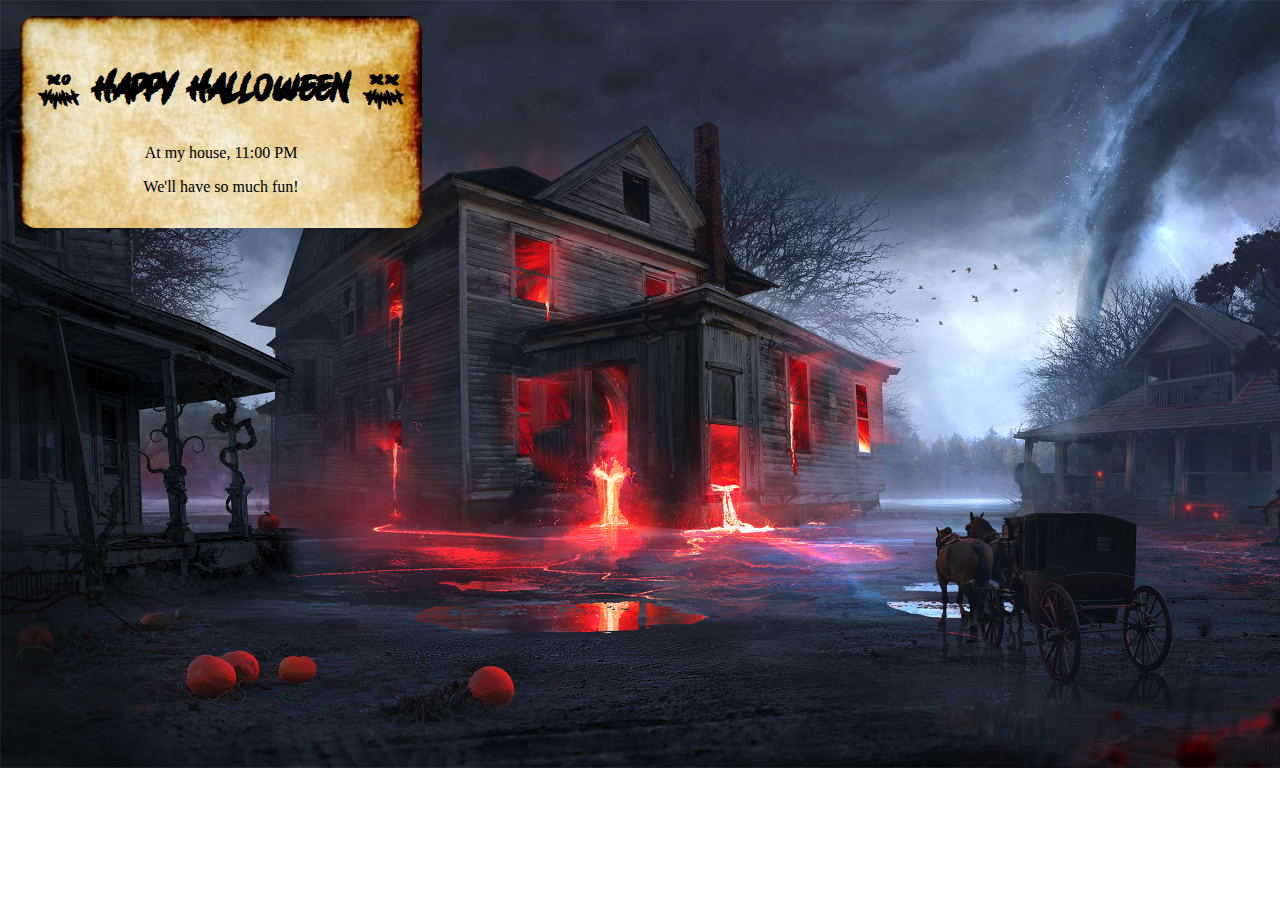
<file: halloween/index.html>
<!DOCTYPE html>
<html lang="en">
  <head>
    <meta charset="UTF-8" />
    <meta name="viewport" content="width=device-width, initial-scale=1.0" />
    <title>Halloween</title>
    <link rel="stylesheet" href="./css/style.css" />
    <script src="./js/index.js"></script>
    <link rel="shortcut icon" href="favicon.png" type="image/x-icon" />
  </head>
  <body>
    <main>
      <div
        id="ceiling"
        onmouseover="show('ghost-img');sound('jumpscare-sound');"
        onmouseleave="hide('ghost-img');silence('jumpscare-sound');"
      ></div>
      <img id="ghost-img" src="./public/img/ghost.png" alt="ghost" />
      <div
        id="pumpkin"
        onmouseover="show('pumpkin-img')"
        onmouseleave="hide('pumpkin-img')"
      ></div>
      <img id="pumpkin-img" src="./public/img/pumpkin.png" alt="pumpkin" />
      <div
        id="sky"
        onmouseover="show('thunder-img');sound('thunder-sound');"
        onmouseleave="hide('thunder-img');silence('thunder-sound');"
      ></div>
      <img id="thunder-img" src="./public/img/thunder.png" alt="thunder" />
      <div
        id="horses"
        onmouseover="sound('horse-sound')"
        onmouseleave="silence('horse-sound')"
      ></div>
      <audio id="horse-sound">
        <source src="./public/audio/horses.mp3" type="audio/mp3" />
      </audio>
      <audio id="jumpscare-sound">
        <source src="./public/audio/jumpscare.mp3" type="audio/mp3" />
      </audio>
      <audio id="thunder-sound">
        <source src="./public/audio/thunder.mp3" type="audio/mp3" />
      </audio>
      <div id="text">
        <h1>` Happy halloween @</h1>
        <p>At my house, 11:00 PM</p>
        <p>We'll have so much fun!</p>
      </div>
    </main>
  </body>
</html>
</file>
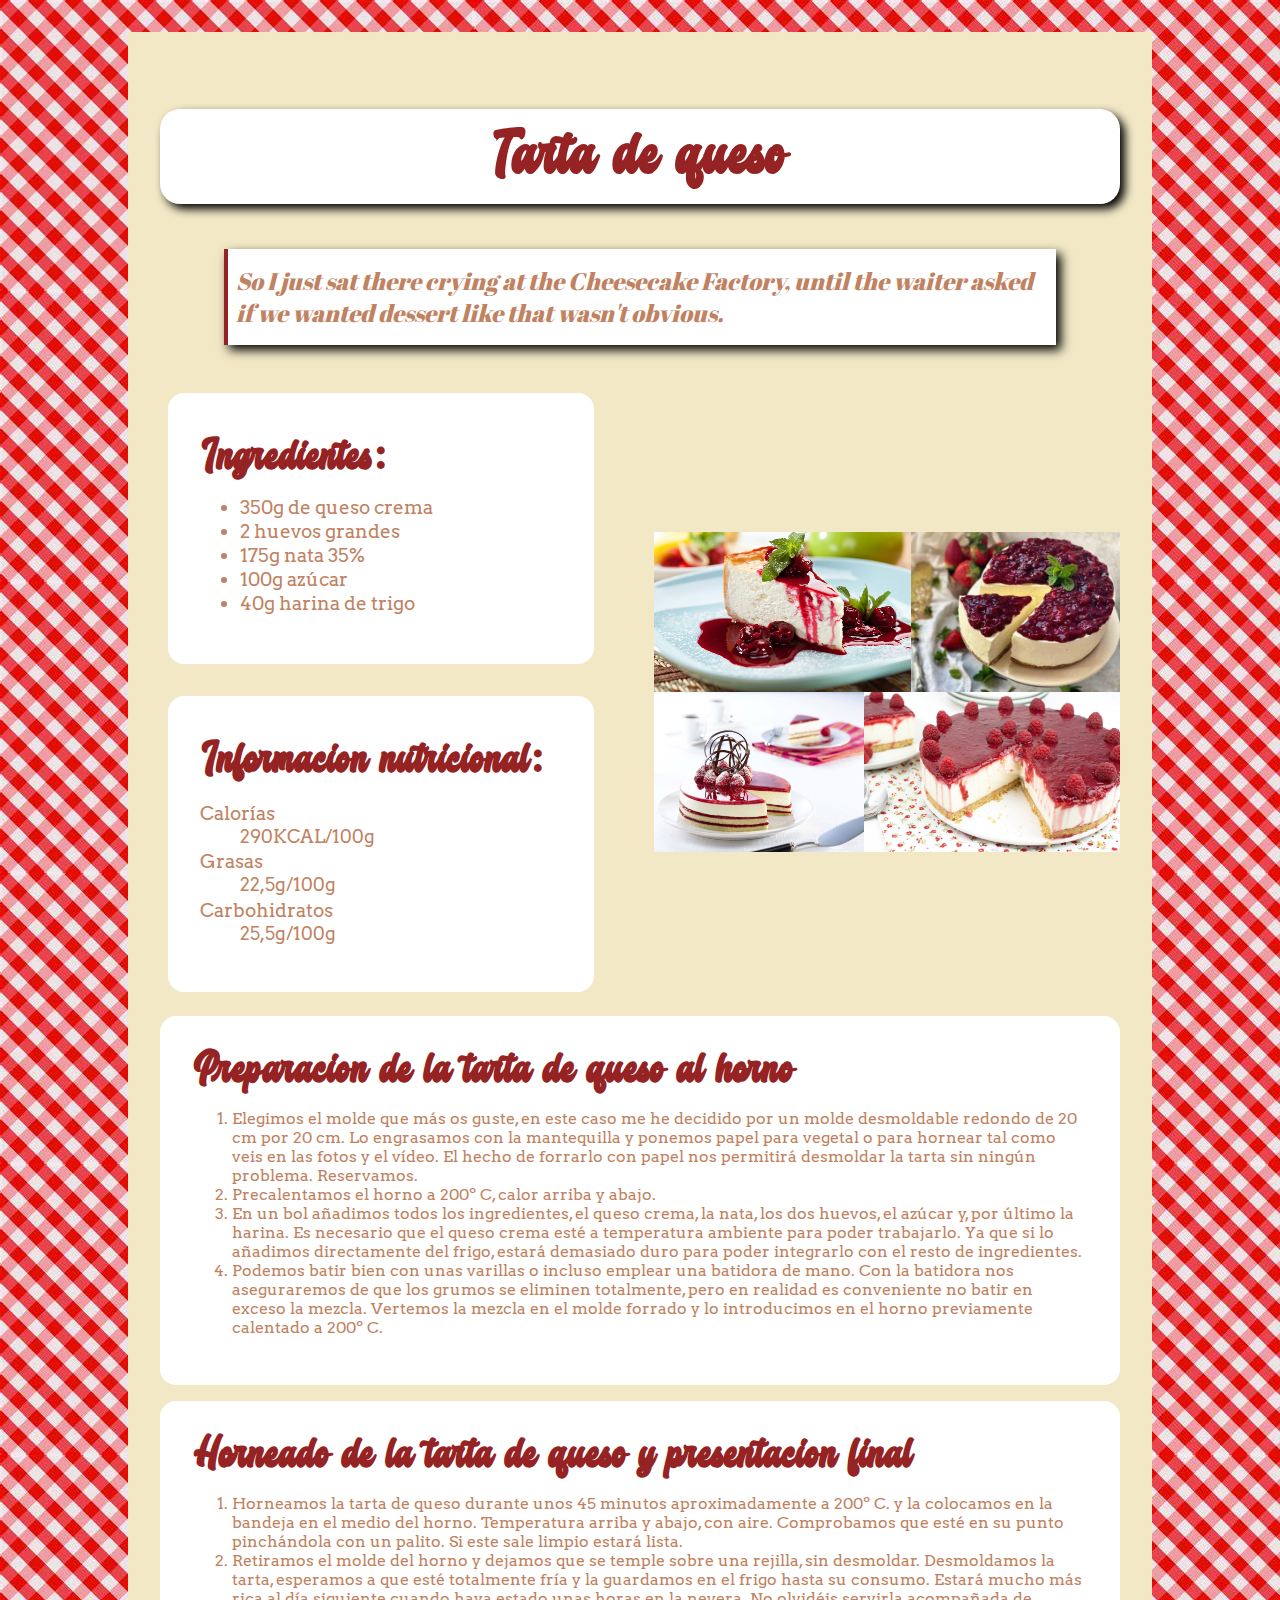
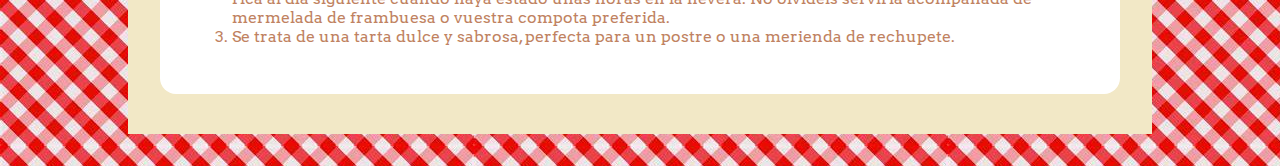
<file: receta/receta.html>
<!DOCTYPE html>
<html lang="en">
  <head>
    <meta charset="UTF-8" />
    <meta name="viewport" content="width=device-width, initial-scale=1.0" />
    <title>Recetas de cocina | Tarta de queso</title>
    <link rel="stylesheet" href="./css/styles.css" />
    <link rel="shortcut icon" href="favicon.png" type="image/x-icon" />
  </head>
  <body>
    <div id="wrapper">
      <h1 class="titulo">Tarta de queso</h1>
      <blockquote>
        So I just sat there crying at the Cheesecake Factory, until the waiter
        asked if we wanted dessert like that wasn't obvious.
      </blockquote>
      <div class="main">
        <div class="imagenes">
          <div class="linea">
            <img class="img img-larga" src="./public/img/F1.png" alt="F1" />
            <img class="img img-corta" src="./public/img/F2.png" alt="F2" />
          </div>
          <div class="linea">
            <img class="img img-corta" src="./public/img/F4.png" alt="F2" />
            <img class="img img-larga" src="./public/img/F3.png" alt="F1" />
          </div>
        </div>
        <div class="texto">
          <div class="card ingredientes">
            <h2>Ingredientes:</h2>
            <ul>
              <li>350g de queso crema</li>
              <li>2 huevos grandes</li>
              <li>175g nata 35%</li>
              <li>100g azúcar</li>
              <li>40g harina de trigo</li>
            </ul>
          </div>
          <div class="card info-nutricional">
            <h2>Informacion nutricional:</h2>
            <dl>
              <dt>Calorías</dt>
              <dd>290KCAL/100g</dd>
              <dt>Grasas</dt>
              <dd>22,5g/100g</dd>
              <dt>Carbohidratos</dt>
              <dd>25,5g/100g</dd>
            </dl>
          </div>
        </div>
      </div>
      <!-- <h2>Receta:</h2> -->
      <div class="card preparacion">
        <h3>Preparacion de la tarta de queso al horno</h3>
        <ol>
          <li>
            Elegimos el molde que más os guste, en este caso me he decidido por
            un molde desmoldable redondo de 20 cm por 20 cm. Lo engrasamos con
            la mantequilla y ponemos papel para vegetal o para hornear tal como
            veis en las fotos y el vídeo. El hecho de forrarlo con papel nos
            permitirá desmoldar la tarta sin ningún problema. Reservamos.
          </li>
          <li>Precalentamos el horno a 200º C, calor arriba y abajo.</li>
          <li>
            En un bol añadimos todos los ingredientes, el queso crema, la nata,
            los dos huevos, el azúcar y, por último la harina. Es necesario que
            el queso crema esté a temperatura ambiente para poder trabajarlo. Ya
            que si lo añadimos directamente del frigo, estará demasiado duro
            para poder integrarlo con el resto de ingredientes.
          </li>
          <li>
            Podemos batir bien con unas varillas o incluso emplear una batidora
            de mano. Con la batidora nos aseguraremos de que los grumos se
            eliminen totalmente, pero en realidad es conveniente no batir en
            exceso la mezcla. Vertemos la mezcla en el molde forrado y lo
            introducimos en el horno previamente calentado a 200º C.
          </li>
        </ol>
      </div>
      <div class="card horneado">
        <h3>Horneado de la tarta de queso y presentacion final</h3>
        <ol>
          <li>
            Horneamos la tarta de queso durante unos 45 minutos aproximadamente
            a 200º C. y la colocamos en la bandeja en el medio del horno.
            Temperatura arriba y abajo, con aire. Comprobamos que esté en su
            punto pinchándola con un palito. Si este sale limpio estará lista.
          </li>
          <li>
            Retiramos el molde del horno y dejamos que se temple sobre una
            rejilla, sin desmoldar. Desmoldamos la tarta, esperamos a que esté
            totalmente fría y la guardamos en el frigo hasta su consumo. Estará
            mucho más rica al día siguiente cuando haya estado unas horas en la
            nevera. No olvidéis servirla acompañada de mermelada de frambuesa o
            vuestra compota preferida.
          </li>
          <li>
            Se trata de una tarta dulce y sabrosa, perfecta para un postre o una
            merienda de rechupete.
          </li>
        </ol>
      </div>
    </div>
  </body>
</html>
</file>
<file: halloween/css/style.css>
@font-face {
  font-family: halloween;
  src: url(../public/fonts/HALLOWEENN\ Regular.otf);
}

body {
  padding: 0;
  margin: 0;
}

main {
  margin: auto;
  height: 768px;
  width: 1366px;
  background-image: url("../public/img/background.jpg");
  position: relative;
}

#ceiling {
  z-index: 5;
  width: 73px;
  height: 107px;
  /* border: 2px solid white; */
  position: absolute;
  top: 109px;
  left: 493px;
}

#ghost-img {
  width: 58px;
  height: 72px;
  position: absolute;
  visibility: hidden;
  top: 127px;
  left: 502px;
}

#pumpkin {
  z-index: 5;
  width: 73px;
  height: 77px;
  /* border: 2px solid white; */
  position: absolute;
  top: 650px;
  left: 455px;
}

#pumpkin-img {
  width: 41px;
  height: 44px;
  visibility: hidden;
  position: absolute;
  top: 670px;
  left: 472px;
}

#sky {
  z-index: 5;
  width: 380px;
  height: 292px;
  /* border: 2px solid white; */
  position: absolute;
  top: 6px;
  left: 820px;
}

#thunder-img {
  visibility: hidden;
  width: 380px;
  height: 292px;
  position: absolute;
  top: 6px;
  left: 820px;
}

#horses {
  z-index: 5;
  width: 283px;
  height: 207px;
  /* border: 2px solid white; */
  position: absolute;
  top: 492px;
  left: 905px;
}

#text {
  /* background-color: rgba(255, 255, 255, 0.5); */
  background-image: url("../public/img/old-paper.jpeg");
  background-repeat: no-repeat;
  background-size: cover;
  text-align: center;
  position: absolute;
  top: 16px;
  left: 20px;
  padding: 1rem;
  border-radius: 1rem;
}

#text h1 {
  font-family: halloween;
  font-size: 3rem;
}
</file>
<file: receta/css/styles.css>
/****************************************************/
/*          Hoja de estilo receta.html            */
/*          autor: Álvaro Leiva                     */
/*          versión: 1.0                            */
/*          fecha: 17/10/2023                       */
/*          comentario: Trabajo l. marcas           */
/****************************************************/

@font-face {
  font-family: Butchery;
  src: url("../public/fonts/Butchery.ttf");
}
@font-face {
  font-family: Arvo;
  src: url("../public/fonts/Arvo-Regular.ttf");
}
@font-face {
  font-family: Abril-Fatface;
  src: url("../public/fonts/AbrilFatface-Regular.ttf");
}

:root {
  /* --title-color: #9a3b3b;
  --text-color: #c08261;
  --bg-color: #f2ecbe; */

  --title-color: #952323;
  --text-color: #c08261;
  --bg-color: #f2e8c6;
}

* {
  box-sizing: border-box;
}

html::-webkit-scrollbar {
  display: none;
}

body {
  background-image: url("../public/img/bg1.jpg");
  margin: 0;
  padding: 0;
  color: var(--text-color);
  font-family: Arvo;
}

h2,
h3 {
  color: var(--title-color);
  margin: 0;
  font-family: Butchery;
  font-size: 3rem;
}

blockquote {
  border-left: 4px solid #952323;
  background-color: #fff;
  padding: 1rem 0.5rem;
  font-style: italic;
  font-size: 1.5rem;
  margin: 2rem 0.5rem;
  box-shadow: 5px 5px 10px black;
  font-family: Abril-Fatface;
}

#wrapper {
  background-color: var(--bg-color);
  margin: auto;
  width: 95%;
  margin: 2rem auto 2rem auto;
  padding: 2rem;
}

.card {
  background-color: #fff;
  margin: 0.5rem 0;
  padding: 2rem;
  border-radius: 1rem;
}

.titulo {
  text-align: center;
  color: var(--title-color);
  font-family: "Butchery";
  background-color: white;
  font-size: 4.2rem;
  padding: 1rem 2rem;
  box-shadow: 5px 5px 10px black;
  border-radius: 20px;
}

/* Main */
.main {
  display: flex;
  align-items: center;
  flex-direction: column;
  justify-content: space-between;
}

.main .texto {
  display: flex;
  flex-direction: column;
}

.main .texto .card {
  display: flex;
  flex-direction: column;
  width: 100%;
}

/* Main ingredientes */
.ingredientes {
  height: 100%;
  width: 100%;
}

.ingredientes li {
  font-size: larger;
}

/* Main info-nutricional */

.info-nutricional dt {
  font-size: larger;
  margin-top: 0.2rem;
}

.info-nutricional dd {
  font-size: large;
}

/* Main imagenes */

.imagenes img {
  object-fit: cover;
  height: 10rem;
}

.imagenes img:hover {
  scale: 1.15;
  z-index: 1;
  transition-duration: 50ms;
}

.imagenes .linea {
  display: flex;
  height: 50%;
}

.imagenes .img-larga {
  width: 55%;
}

.imagenes .img-corta {
  width: 45%;
}
/* Preparación */
.preparacion {
  margin-bottom: 1rem;
}

@media screen and (min-width: 640px) {
  .main .texto {
    flex-direction: row;
  }

  .main .texto .card {
    margin: 1rem 0.5rem;
  }
}

@media screen and (min-width: 768px) {
  #wrapper {
    width: 80%;
  }

  .main {
    flex-direction: row-reverse;
  }

  .main .texto {
    flex-direction: column;
    margin-right: 2rem;
  }
  .main .texto .card {
    /* margin: 0 2rem; */
  }

  blockquote {
    margin: 2rem 4rem;
  }
}
</file>
